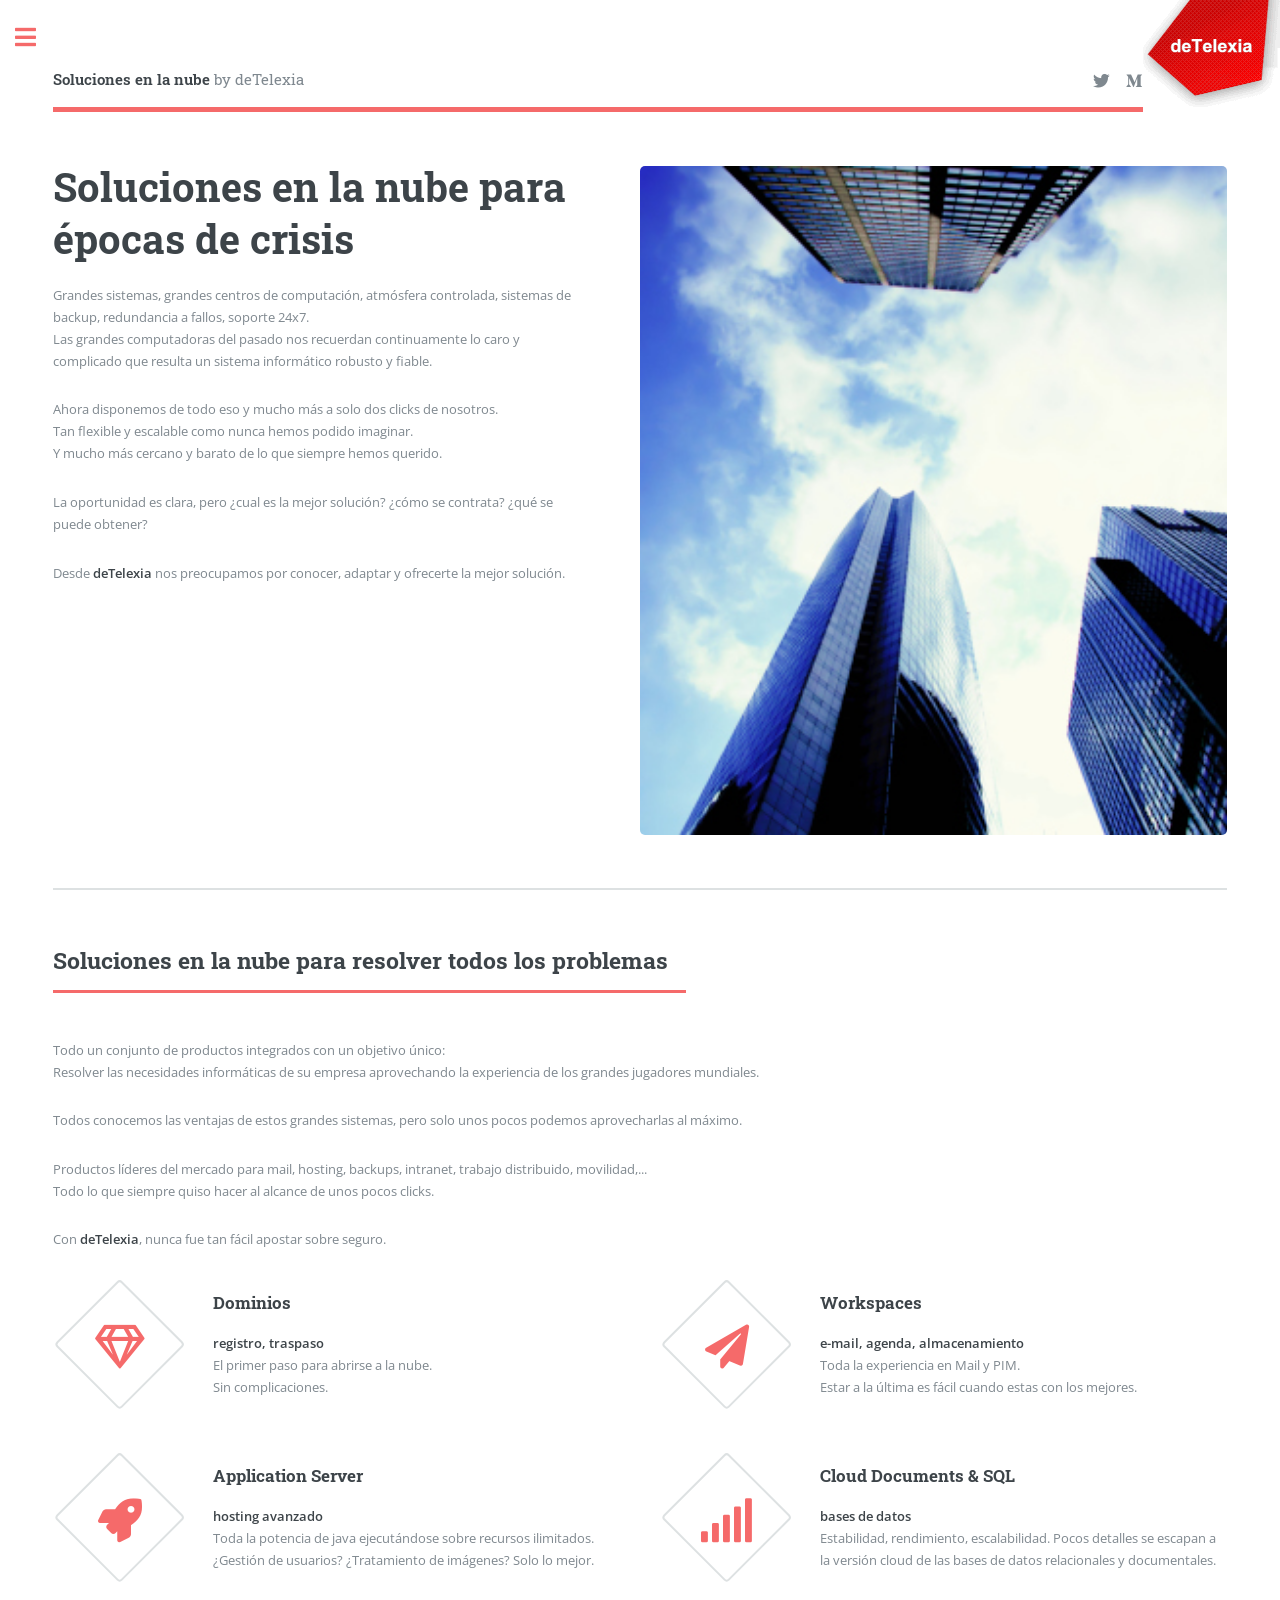
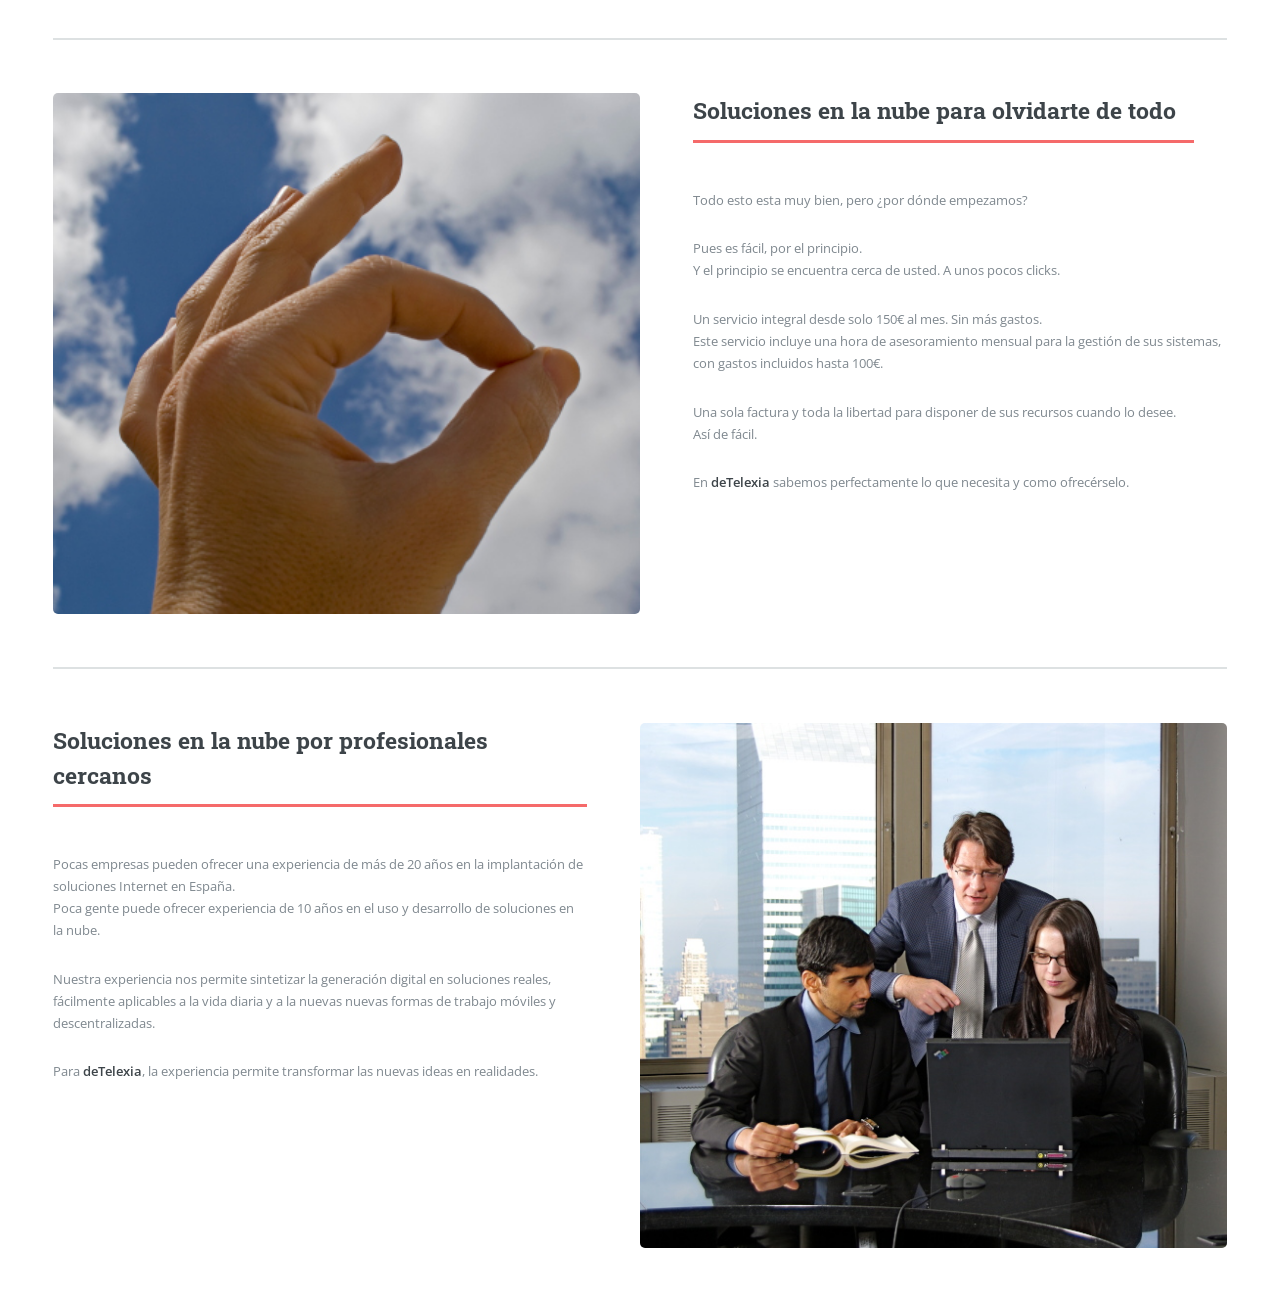
<file: index.html>
<!DOCTYPE HTML>
<!--
	Editorial by HTML5 UP
	html5up.net | @ajlkn
	Free for personal and commercial use under the CCA 3.0 license (html5up.net/license)
-->
<html>
<head>
<title>Soluciones en la nube by deTelexia</title>
<meta charset="utf-8" />
<meta name="viewport"
	content="width=device-width, initial-scale=1, user-scalable=no" />
<link rel="stylesheet" href="assets/css/main.css" />
</head>
<body class="is-preload">

	<!-- Wrapper -->
	<div id="wrapper">

		<!-- Main -->
		<div id="main">
			<img style="float: right" alt="deTelexia"
				src="images/logoT.png">
			<div class="inner">
				<!-- Header -->
				<header id="header">
					<a class="logo"><strong>Soluciones en la nube</strong> by
						deTelexia</a>
					<ul class="icons">
						<li><a href="http://twitter.com/detelexia" target="_blank"
							class="icon brands fa-twitter"><span class="label">Twitter</span></a></li>
						<li><a href="mailto:info@detelexia.com" target="_blank"
							class="icon brands fa-medium-m"><span class="label">Medium</span></a></li>
					</ul>
				</header>

				<!-- Banner -->
				<section class="banner">
					<div class="content">
						<header>
							<h1>
								<a name="index">Soluciones en la nube para épocas de crisis</a>
							</h1>
						</header>
						<p>
							Grandes sistemas, grandes centros de computación, atmósfera
							controlada, sistemas de backup, redundancia a fallos, soporte
							24x7. <br />Las grandes computadoras del pasado nos recuerdan
							continuamente lo caro y complicado que resulta un sistema
							informático robusto y fiable.
						</p>
						<p>
							Ahora disponemos de todo eso y mucho más a solo dos clicks de
							nosotros. <br />Tan flexible y escalable como nunca hemos podido
							imaginar. <br />Y mucho más cercano y barato de lo que siempre
							hemos querido.
						</p>
						<p>La oportunidad es clara, pero ¿cual es la mejor solución?
							¿cómo se contrata? ¿qué se puede obtener?</p>
						<p>
							Desde <b>deTelexia</b> nos preocupamos por conocer, adaptar y
							ofrecerte la mejor solución.
						</p>
					</div>
					<span class="image object imager"> <img
						src="images/cloud.jpg" alt="" />
					</span>
				</section>

				<!-- Section -->
				<section>
					<header class="major">
						<h2>
							<a name="products">Soluciones en la nube para resolver todos
								los problemas</a>
						</h2>
					</header>
					<p>
						Todo un conjunto de productos integrados con un objetivo único:<br />Resolver
						las necesidades informáticas de su empresa aprovechando la
						experiencia de los grandes jugadores mundiales.
					</p>
					<p>Todos conocemos las ventajas de estos grandes sistemas, pero
						solo unos pocos podemos aprovecharlas al máximo.</p>
					<p>
						Productos líderes del mercado para mail, hosting, backups,
						intranet, trabajo distribuido, movilidad,...<br />Todo lo que
						siempre quiso hacer al alcance de unos pocos clicks.
					</p>
					<p>
						Con <b>deTelexia</b>, nunca fue tan fácil apostar sobre seguro.
					</p>
					<div class="features">
						<article>
							<span class="icon fa-gem"></span>
							<div class="content">
								<h3>Dominios</h3>
								<strong>registro, traspaso</strong>
								<p>
									El primer paso para abrirse a la nube.<br />Sin complicaciones.
								</p>
							</div>
						</article>
						<article>
							<span class="icon solid fa-paper-plane"></span>
							<div class="content">
								<h3>Workspaces</h3>
								<strong>e-mail, agenda, almacenamiento</strong>
								<p>
									Toda la experiencia en Mail y PIM.<br />Estar a la
									última es fácil cuando estas con los mejores.
								</p>
							</div>
						</article>
						<article>
							<span class="icon solid fa-rocket"></span>
							<div class="content">
								<h3>Application Server</h3>
								<strong>hosting avanzado</strong>
								<p>
									Toda la potencia de java ejecutándose sobre recursos
									ilimitados.<br />¿Gestión de usuarios? ¿Tratamiento de
									imágenes? Solo lo mejor.
								</p>
							</div>
						</article>
						<article>
							<span class="icon solid fa-signal"></span>
							<div class="content">
								<h3>Cloud Documents & SQL</h3>
								<strong>bases de datos</strong>
								<p>Estabilidad, rendimiento, escalabilidad. Pocos
									detalles se escapan a la versión cloud de las bases de datos relacionales y documentales.</p>
							</div>
						</article>
					</div>
				</section>

				<!-- Section -->
				<section class="banner">
					<span class="image object imagel"> <img
						src="images/okay.jpg" alt="" />
					</span>
					<div class="content">
						<header class="major">
							<h2>
								<a name="services">Soluciones en la nube para olvidarte de
									todo</a>
							</h2>
						</header>
						<p>Todo esto esta muy bien, pero ¿por dónde empezamos?</p>
						<p>
							Pues es fácil, por el principio. <br />Y el principio se
							encuentra cerca de usted. A unos pocos clicks.
						</p>
						<p>
							Un servicio integral desde solo 150€ al mes. Sin más gastos. <br />Este
							servicio incluye una hora de asesoramiento mensual para la
							gestión de sus sistemas, con gastos incluidos hasta 100€.
						</p>
						<p>
							Una sola factura y toda la libertad para disponer de sus recursos
							cuando lo desee. <br>Así de fácil.
						</p>
						<p>
							En <b>deTelexia</b> sabemos perfectamente lo que necesita y como
							ofrecérselo.
						</p>
					</div>
				</section>

				<!-- Section -->
				<section class="banner">
					<div class="content">
						<header class="major">
							<h2>
								<a name="whoami">Soluciones en la nube por profesionales
									cercanos</a>
							</h2>
						</header>
						<p>
							Pocas empresas pueden ofrecer una experiencia de más de 20 años
							en la implantación de soluciones Internet en España. <br />Poca
							gente puede ofrecer experiencia de 10 años en el uso y desarrollo
							de soluciones en la nube.
						</p>
						<p>Nuestra experiencia nos permite sintetizar la generación
							digital en soluciones reales, fácilmente aplicables a la vida
							diaria y a la nuevas nuevas formas de trabajo móviles y
							descentralizadas.</p>
						<p>
							Para <b>deTelexia</b>, la experiencia permite transformar las
							nuevas ideas en realidades.
						</p>
					</div>
					<span class="image object imager"> <img
						src="images/team.jpg" alt="" />
					</span>
				</section>

			</div>
		</div>

		<!-- Sidebar -->
		<div id="sidebar">
			<div class="inner">
				<!-- Menu -->
				<nav id="menu">
					<header class="major">
						<h2>Menu</h2>
					</header>
					<ul>
						<li><a href="#index">Inicio</a></li>
						<li><a href="#products">Productos</a></li>
						<li><a href="#services">Servicios</a></li>
						<li><a href="#whoami">Quienes somos</a></li>
					</ul>
				</nav>

				<!-- Section -->
				<section>
					<header class="major">
						<h2>
							<a name="contact">Acércate a la nube</a>
						</h2>
					</header>
					<strong>Soluciones en la nube muy cerca de ti</strong>
					<p>Grandes sistemas de comunicación en la nube para ofrecer un
						servicio de primera.</p>
					<p>Para consultas generales contacte con nosotros mediante
						nuestra dirección de correo</p>
					<ul class="contact">
						<li class="icon solid fa-envelope"><a
							href="mailto:info@detelexia.com">info@deTelexia.com</a></li>
					</ul>
					<p>Y no olvide nuestra dirección de correo de soporte</p>
					<ul class="contact">
						<li class="icon solid fa-envelope"><a
							href="mailto:soporte@detelexia.com">soporte@deTelexia.com</a></li>
					</ul>
				</section>

				<!-- Footer -->
				<footer id="footer">
					<p class="copyright">deTelexia &copy; 2020 - All rights
						reserved.</p>
					<p>
						design: <a href="https://html5up.net">html5 up</a>.
					</p>
				</footer>

			</div>
		</div>

	</div>

	<!-- Scripts -->
	<script src="assets/js/jquery.min.js"></script>
	<script src="assets/js/browser.min.js"></script>
	<script src="assets/js/breakpoints.min.js"></script>
	<script src="assets/js/util.js"></script>
	<script src="assets/js/main.js"></script>

</body>
</html>
</file>
<file: assets/css/main.css>
@import url(fontawesome-all.min.css);
@import url("https://fonts.googleapis.com/css?family=Open+Sans:400,600,400italic,600italic|Roboto+Slab:400,700");
/*
	Editorial by HTML5 UP
	html5up.net | @ajlkn
	Free for personal and commercial use under the CCA 3.0 license (html5up.net/license)
*/
html, body, div, span, applet, object,
iframe, h1, h2, h3, h4, h5, h6, p, blockquote,
pre, a, abbr, acronym, address, big, cite,
code, del, dfn, em, img, ins, kbd, q, s, samp,
small, strike, strong, sub, sup, tt, var, b,
u, i, center, dl, dt, dd, ol, ul, li, fieldset,
form, label, legend, table, caption, tbody,
tfoot, thead, tr, th, td, article, aside,
canvas, details, embed, figure, figcaption,
footer, header, hgroup, menu, nav, output, ruby,
section, summary, time, mark, audio, video {
  margin: 0;
  padding: 0;
  border: 0;
  font-size: 100%;
  font: inherit;
  vertical-align: baseline; }

article, aside, details, figcaption, figure,
footer, header, hgroup, menu, nav, section {
  display: block; }

body {
  line-height: 1; }

ol, ul {
  list-style: none; }

blockquote, q {
  quotes: none; }
  blockquote:before, blockquote:after, q:before, q:after {
    content: '';
    content: none; }

table {
  border-collapse: collapse;
  border-spacing: 0; }

body {
  -webkit-text-size-adjust: none; }

mark {
  background-color: transparent;
  color: inherit; }

input::-moz-focus-inner {
  border: 0;
  padding: 0; }

input, select, textarea {
  -moz-appearance: none;
  -webkit-appearance: none;
  -ms-appearance: none;
  appearance: none; }

/* Basic */
@-ms-viewport {
  width: device-width; }

body {
  -ms-overflow-style: scrollbar; }

@media screen and (max-width: 480px) {
  html, body {
    min-width: 320px; } }

html {
  box-sizing: border-box; }

*, *:before, *:after {
  box-sizing: inherit; }

body {
  background: #ffffff; }
  body.is-preload *, body.is-preload *:before, body.is-preload *:after, body.is-resizing *, body.is-resizing *:before, body.is-resizing *:after {
    -moz-animation: none !important;
    -webkit-animation: none !important;
    -ms-animation: none !important;
    animation: none !important;
    -moz-transition: none !important;
    -webkit-transition: none !important;
    -ms-transition: none !important;
    transition: none !important; }

/* Type */
body, input, select, textarea {
  color: #7f888f;
  font-family: "Open Sans", sans-serif;
  font-size: 13pt;
  font-weight: 400;
  line-height: 1.65; }
  @media screen and (max-width: 1680px) {
    body, input, select, textarea {
      font-size: 11pt; } }
  @media screen and (max-width: 1280px) {
    body, input, select, textarea {
      font-size: 10pt; } }
  @media screen and (max-width: 360px) {
    body, input, select, textarea {
      font-size: 9pt; } }

a {
  -moz-transition: color 0.2s ease-in-out, border-bottom-color 0.2s ease-in-out;
  -webkit-transition: color 0.2s ease-in-out, border-bottom-color 0.2s ease-in-out;
  -ms-transition: color 0.2s ease-in-out, border-bottom-color 0.2s ease-in-out;
  transition: color 0.2s ease-in-out, border-bottom-color 0.2s ease-in-out;
  border-bottom: dotted 1px;
  color: #f56a6a;
  text-decoration: none; }
  a:hover {
    border-bottom-color: #f56a6a;
    color: #f56a6a !important; }
    a:hover strong {
      color: inherit; }

strong, b {
  color: #3d4449;
  font-weight: 600; }

em, i {
  font-style: italic; }

p {
  margin: 0 0 2em 0; }

h1, h2, h3, h4, h5, h6 {
  color: #3d4449;
  font-family: "Roboto Slab", serif;
  font-weight: 700;
  line-height: 1.5;
  margin: 0 0 1em 0; }
  h1 a, h2 a, h3 a, h4 a, h5 a, h6 a {
    color: inherit;
    text-decoration: none;
    border-bottom: 0; }

h1 {
  font-size: 3.3em;
  margin: 0 0 0.5em 0;
  line-height: 1.3; }

h2 {
  font-size: 1.75em; }

h3 {
  font-size: 1.25em; }

h4 {
  font-size: 1.1em; }

h5 {
  font-size: 0.9em; }

h6 {
  font-size: 0.7em; }

@media screen and (max-width: 1680px) {
  h1 {
    font-size: 3em; } }

@media screen and (max-width: 980px) {
  h1 {
    font-size: 2.75em; } }

@media screen and (max-width: 736px) {
  h1 {
    font-size: 1.75em;
    line-height: 1.4; }
  h2 {
    font-size: 1.5em; } }

sub {
  font-size: 0.8em;
  position: relative;
  top: 0.5em; }

sup {
  font-size: 0.8em;
  position: relative;
  top: -0.5em; }

blockquote {
  border-left: solid 3px rgba(210, 215, 217, 0.75);
  font-style: italic;
  margin: 0 0 2em 0;
  padding: 0.5em 0 0.5em 2em; }

code {
  background: rgba(230, 235, 237, 0.25);
  border-radius: 0.375em;
  border: solid 1px rgba(210, 215, 217, 0.75);
  font-family: "Courier New", monospace;
  font-size: 0.9em;
  margin: 0 0.25em;
  padding: 0.25em 0.65em; }

pre {
  -webkit-overflow-scrolling: touch;
  font-family: "Courier New", monospace;
  font-size: 0.9em;
  margin: 0 0 2em 0; }
  pre code {
    display: block;
    line-height: 1.75;
    padding: 1em 1.5em;
    overflow-x: auto; }

hr {
  border: 0;
  border-bottom: solid 1px rgba(210, 215, 217, 0.75);
  margin: 2em 0; }
  hr.major {
    margin: 3em 0; }

.align-left {
  text-align: left; }

.align-center {
  text-align: center; }

.align-right {
  text-align: right; }

/* Row */
.row {
  display: flex;
  flex-wrap: wrap;
  box-sizing: border-box;
  align-items: stretch; }
  .row > * {
    box-sizing: border-box; }
  .row.gtr-uniform > * > :last-child {
    margin-bottom: 0; }
  .row.aln-left {
    justify-content: flex-start; }
  .row.aln-center {
    justify-content: center; }
  .row.aln-right {
    justify-content: flex-end; }
  .row.aln-top {
    align-items: flex-start; }
  .row.aln-middle {
    align-items: center; }
  .row.aln-bottom {
    align-items: flex-end; }
  .row > .imp {
    order: -1; }
  .row > .col-1 {
    width: 8.33333%; }
  .row > .off-1 {
    margin-left: 8.33333%; }
  .row > .col-2 {
    width: 16.66667%; }
  .row > .off-2 {
    margin-left: 16.66667%; }
  .row > .col-3 {
    width: 25%; }
  .row > .off-3 {
    margin-left: 25%; }
  .row > .col-4 {
    width: 33.33333%; }
  .row > .off-4 {
    margin-left: 33.33333%; }
  .row > .col-5 {
    width: 41.66667%; }
  .row > .off-5 {
    margin-left: 41.66667%; }
  .row > .col-6 {
    width: 50%; }
  .row > .off-6 {
    margin-left: 50%; }
  .row > .col-7 {
    width: 58.33333%; }
  .row > .off-7 {
    margin-left: 58.33333%; }
  .row > .col-8 {
    width: 66.66667%; }
  .row > .off-8 {
    margin-left: 66.66667%; }
  .row > .col-9 {
    width: 75%; }
  .row > .off-9 {
    margin-left: 75%; }
  .row > .col-10 {
    width: 83.33333%; }
  .row > .off-10 {
    margin-left: 83.33333%; }
  .row > .col-11 {
    width: 91.66667%; }
  .row > .off-11 {
    margin-left: 91.66667%; }
  .row > .col-12 {
    width: 100%; }
  .row > .off-12 {
    margin-left: 100%; }
  .row.gtr-0 {
    margin-top: 0;
    margin-left: 0em; }
    .row.gtr-0 > * {
      padding: 0 0 0 0em; }
    .row.gtr-0.gtr-uniform {
      margin-top: 0em; }
      .row.gtr-0.gtr-uniform > * {
        padding-top: 0em; }
  .row.gtr-25 {
    margin-top: 0;
    margin-left: -0.375em; }
    .row.gtr-25 > * {
      padding: 0 0 0 0.375em; }
    .row.gtr-25.gtr-uniform {
      margin-top: -0.375em; }
      .row.gtr-25.gtr-uniform > * {
        padding-top: 0.375em; }
  .row.gtr-50 {
    margin-top: 0;
    margin-left: -0.75em; }
    .row.gtr-50 > * {
      padding: 0 0 0 0.75em; }
    .row.gtr-50.gtr-uniform {
      margin-top: -0.75em; }
      .row.gtr-50.gtr-uniform > * {
        padding-top: 0.75em; }
  .row {
    margin-top: 0;
    margin-left: -1.5em; }
    .row > * {
      padding: 0 0 0 1.5em; }
    .row.gtr-uniform {
      margin-top: -1.5em; }
      .row.gtr-uniform > * {
        padding-top: 1.5em; }
  .row.gtr-150 {
    margin-top: 0;
    margin-left: -2.25em; }
    .row.gtr-150 > * {
      padding: 0 0 0 2.25em; }
    .row.gtr-150.gtr-uniform {
      margin-top: -2.25em; }
      .row.gtr-150.gtr-uniform > * {
        padding-top: 2.25em; }
  .row.gtr-200 {
    margin-top: 0;
    margin-left: -3em; }
    .row.gtr-200 > * {
      padding: 0 0 0 3em; }
    .row.gtr-200.gtr-uniform {
      margin-top: -3em; }
      .row.gtr-200.gtr-uniform > * {
        padding-top: 3em; }
  @media screen and (max-width: 1680px) {
    .row {
      display: flex;
      flex-wrap: wrap;
      box-sizing: border-box;
      align-items: stretch; }
      .row > * {
        box-sizing: border-box; }
      .row.gtr-uniform > * > :last-child {
        margin-bottom: 0; }
      .row.aln-left {
        justify-content: flex-start; }
      .row.aln-center {
        justify-content: center; }
      .row.aln-right {
        justify-content: flex-end; }
      .row.aln-top {
        align-items: flex-start; }
      .row.aln-middle {
        align-items: center; }
      .row.aln-bottom {
        align-items: flex-end; }
      .row > .imp-xlarge {
        order: -1; }
      .row > .col-1-xlarge {
        width: 8.33333%; }
      .row > .off-1-xlarge {
        margin-left: 8.33333%; }
      .row > .col-2-xlarge {
        width: 16.66667%; }
      .row > .off-2-xlarge {
        margin-left: 16.66667%; }
      .row > .col-3-xlarge {
        width: 25%; }
      .row > .off-3-xlarge {
        margin-left: 25%; }
      .row > .col-4-xlarge {
        width: 33.33333%; }
      .row > .off-4-xlarge {
        margin-left: 33.33333%; }
      .row > .col-5-xlarge {
        width: 41.66667%; }
      .row > .off-5-xlarge {
        margin-left: 41.66667%; }
      .row > .col-6-xlarge {
        width: 50%; }
      .row > .off-6-xlarge {
        margin-left: 50%; }
      .row > .col-7-xlarge {
        width: 58.33333%; }
      .row > .off-7-xlarge {
        margin-left: 58.33333%; }
      .row > .col-8-xlarge {
        width: 66.66667%; }
      .row > .off-8-xlarge {
        margin-left: 66.66667%; }
      .row > .col-9-xlarge {
        width: 75%; }
      .row > .off-9-xlarge {
        margin-left: 75%; }
      .row > .col-10-xlarge {
        width: 83.33333%; }
      .row > .off-10-xlarge {
        margin-left: 83.33333%; }
      .row > .col-11-xlarge {
        width: 91.66667%; }
      .row > .off-11-xlarge {
        margin-left: 91.66667%; }
      .row > .col-12-xlarge {
        width: 100%; }
      .row > .off-12-xlarge {
        margin-left: 100%; }
      .row.gtr-0 {
        margin-top: 0;
        margin-left: 0em; }
        .row.gtr-0 > * {
          padding: 0 0 0 0em; }
        .row.gtr-0.gtr-uniform {
          margin-top: 0em; }
          .row.gtr-0.gtr-uniform > * {
            padding-top: 0em; }
      .row.gtr-25 {
        margin-top: 0;
        margin-left: -0.375em; }
        .row.gtr-25 > * {
          padding: 0 0 0 0.375em; }
        .row.gtr-25.gtr-uniform {
          margin-top: -0.375em; }
          .row.gtr-25.gtr-uniform > * {
            padding-top: 0.375em; }
      .row.gtr-50 {
        margin-top: 0;
        margin-left: -0.75em; }
        .row.gtr-50 > * {
          padding: 0 0 0 0.75em; }
        .row.gtr-50.gtr-uniform {
          margin-top: -0.75em; }
          .row.gtr-50.gtr-uniform > * {
            padding-top: 0.75em; }
      .row {
        margin-top: 0;
        margin-left: -1.5em; }
        .row > * {
          padding: 0 0 0 1.5em; }
        .row.gtr-uniform {
          margin-top: -1.5em; }
          .row.gtr-uniform > * {
            padding-top: 1.5em; }
      .row.gtr-150 {
        margin-top: 0;
        margin-left: -2.25em; }
        .row.gtr-150 > * {
          padding: 0 0 0 2.25em; }
        .row.gtr-150.gtr-uniform {
          margin-top: -2.25em; }
          .row.gtr-150.gtr-uniform > * {
            padding-top: 2.25em; }
      .row.gtr-200 {
        margin-top: 0;
        margin-left: -3em; }
        .row.gtr-200 > * {
          padding: 0 0 0 3em; }
        .row.gtr-200.gtr-uniform {
          margin-top: -3em; }
          .row.gtr-200.gtr-uniform > * {
            padding-top: 3em; } }
  @media screen and (max-width: 1280px) {
    .row {
      display: flex;
      flex-wrap: wrap;
      box-sizing: border-box;
      align-items: stretch; }
      .row > * {
        box-sizing: border-box; }
      .row.gtr-uniform > * > :last-child {
        margin-bottom: 0; }
      .row.aln-left {
        justify-content: flex-start; }
      .row.aln-center {
        justify-content: center; }
      .row.aln-right {
        justify-content: flex-end; }
      .row.aln-top {
        align-items: flex-start; }
      .row.aln-middle {
        align-items: center; }
      .row.aln-bottom {
        align-items: flex-end; }
      .row > .imp-large {
        order: -1; }
      .row > .col-1-large {
        width: 8.33333%; }
      .row > .off-1-large {
        margin-left: 8.33333%; }
      .row > .col-2-large {
        width: 16.66667%; }
      .row > .off-2-large {
        margin-left: 16.66667%; }
      .row > .col-3-large {
        width: 25%; }
      .row > .off-3-large {
        margin-left: 25%; }
      .row > .col-4-large {
        width: 33.33333%; }
      .row > .off-4-large {
        margin-left: 33.33333%; }
      .row > .col-5-large {
        width: 41.66667%; }
      .row > .off-5-large {
        margin-left: 41.66667%; }
      .row > .col-6-large {
        width: 50%; }
      .row > .off-6-large {
        margin-left: 50%; }
      .row > .col-7-large {
        width: 58.33333%; }
      .row > .off-7-large {
        margin-left: 58.33333%; }
      .row > .col-8-large {
        width: 66.66667%; }
      .row > .off-8-large {
        margin-left: 66.66667%; }
      .row > .col-9-large {
        width: 75%; }
      .row > .off-9-large {
        margin-left: 75%; }
      .row > .col-10-large {
        width: 83.33333%; }
      .row > .off-10-large {
        margin-left: 83.33333%; }
      .row > .col-11-large {
        width: 91.66667%; }
      .row > .off-11-large {
        margin-left: 91.66667%; }
      .row > .col-12-large {
        width: 100%; }
      .row > .off-12-large {
        margin-left: 100%; }
      .row.gtr-0 {
        margin-top: 0;
        margin-left: 0em; }
        .row.gtr-0 > * {
          padding: 0 0 0 0em; }
        .row.gtr-0.gtr-uniform {
          margin-top: 0em; }
          .row.gtr-0.gtr-uniform > * {
            padding-top: 0em; }
      .row.gtr-25 {
        margin-top: 0;
        margin-left: -0.375em; }
        .row.gtr-25 > * {
          padding: 0 0 0 0.375em; }
        .row.gtr-25.gtr-uniform {
          margin-top: -0.375em; }
          .row.gtr-25.gtr-uniform > * {
            padding-top: 0.375em; }
      .row.gtr-50 {
        margin-top: 0;
        margin-left: -0.75em; }
        .row.gtr-50 > * {
          padding: 0 0 0 0.75em; }
        .row.gtr-50.gtr-uniform {
          margin-top: -0.75em; }
          .row.gtr-50.gtr-uniform > * {
            padding-top: 0.75em; }
      .row {
        margin-top: 0;
        margin-left: -1.5em; }
        .row > * {
          padding: 0 0 0 1.5em; }
        .row.gtr-uniform {
          margin-top: -1.5em; }
          .row.gtr-uniform > * {
            padding-top: 1.5em; }
      .row.gtr-150 {
        margin-top: 0;
        margin-left: -2.25em; }
        .row.gtr-150 > * {
          padding: 0 0 0 2.25em; }
        .row.gtr-150.gtr-uniform {
          margin-top: -2.25em; }
          .row.gtr-150.gtr-uniform > * {
            padding-top: 2.25em; }
      .row.gtr-200 {
        margin-top: 0;
        margin-left: -3em; }
        .row.gtr-200 > * {
          padding: 0 0 0 3em; }
        .row.gtr-200.gtr-uniform {
          margin-top: -3em; }
          .row.gtr-200.gtr-uniform > * {
            padding-top: 3em; } }
  @media screen and (max-width: 980px) {
    .row {
      display: flex;
      flex-wrap: wrap;
      box-sizing: border-box;
      align-items: stretch; }
      .row > * {
        box-sizing: border-box; }
      .row.gtr-uniform > * > :last-child {
        margin-bottom: 0; }
      .row.aln-left {
        justify-content: flex-start; }
      .row.aln-center {
        justify-content: center; }
      .row.aln-right {
        justify-content: flex-end; }
      .row.aln-top {
        align-items: flex-start; }
      .row.aln-middle {
        align-items: center; }
      .row.aln-bottom {
        align-items: flex-end; }
      .row > .imp-medium {
        order: -1; }
      .row > .col-1-medium {
        width: 8.33333%; }
      .row > .off-1-medium {
        margin-left: 8.33333%; }
      .row > .col-2-medium {
        width: 16.66667%; }
      .row > .off-2-medium {
        margin-left: 16.66667%; }
      .row > .col-3-medium {
        width: 25%; }
      .row > .off-3-medium {
        margin-left: 25%; }
      .row > .col-4-medium {
        width: 33.33333%; }
      .row > .off-4-medium {
        margin-left: 33.33333%; }
      .row > .col-5-medium {
        width: 41.66667%; }
      .row > .off-5-medium {
        margin-left: 41.66667%; }
      .row > .col-6-medium {
        width: 50%; }
      .row > .off-6-medium {
        margin-left: 50%; }
      .row > .col-7-medium {
        width: 58.33333%; }
      .row > .off-7-medium {
        margin-left: 58.33333%; }
      .row > .col-8-medium {
        width: 66.66667%; }
      .row > .off-8-medium {
        margin-left: 66.66667%; }
      .row > .col-9-medium {
        width: 75%; }
      .row > .off-9-medium {
        margin-left: 75%; }
      .row > .col-10-medium {
        width: 83.33333%; }
      .row > .off-10-medium {
        margin-left: 83.33333%; }
      .row > .col-11-medium {
        width: 91.66667%; }
      .row > .off-11-medium {
        margin-left: 91.66667%; }
      .row > .col-12-medium {
        width: 100%; }
      .row > .off-12-medium {
        margin-left: 100%; }
      .row.gtr-0 {
        margin-top: 0;
        margin-left: 0em; }
        .row.gtr-0 > * {
          padding: 0 0 0 0em; }
        .row.gtr-0.gtr-uniform {
          margin-top: 0em; }
          .row.gtr-0.gtr-uniform > * {
            padding-top: 0em; }
      .row.gtr-25 {
        margin-top: 0;
        margin-left: -0.375em; }
        .row.gtr-25 > * {
          padding: 0 0 0 0.375em; }
        .row.gtr-25.gtr-uniform {
          margin-top: -0.375em; }
          .row.gtr-25.gtr-uniform > * {
            padding-top: 0.375em; }
      .row.gtr-50 {
        margin-top: 0;
        margin-left: -0.75em; }
        .row.gtr-50 > * {
          padding: 0 0 0 0.75em; }
        .row.gtr-50.gtr-uniform {
          margin-top: -0.75em; }
          .row.gtr-50.gtr-uniform > * {
            padding-top: 0.75em; }
      .row {
        margin-top: 0;
        margin-left: -1.5em; }
        .row > * {
          padding: 0 0 0 1.5em; }
        .row.gtr-uniform {
          margin-top: -1.5em; }
          .row.gtr-uniform > * {
            padding-top: 1.5em; }
      .row.gtr-150 {
        margin-top: 0;
        margin-left: -2.25em; }
        .row.gtr-150 > * {
          padding: 0 0 0 2.25em; }
        .row.gtr-150.gtr-uniform {
          margin-top: -2.25em; }
          .row.gtr-150.gtr-uniform > * {
            padding-top: 2.25em; }
      .row.gtr-200 {
        margin-top: 0;
        margin-left: -3em; }
        .row.gtr-200 > * {
          padding: 0 0 0 3em; }
        .row.gtr-200.gtr-uniform {
          margin-top: -3em; }
          .row.gtr-200.gtr-uniform > * {
            padding-top: 3em; } }
  @media screen and (max-width: 736px) {
    .row {
      display: flex;
      flex-wrap: wrap;
      box-sizing: border-box;
      align-items: stretch; }
      .row > * {
        box-sizing: border-box; }
      .row.gtr-uniform > * > :last-child {
        margin-bottom: 0; }
      .row.aln-left {
        justify-content: flex-start; }
      .row.aln-center {
        justify-content: center; }
      .row.aln-right {
        justify-content: flex-end; }
      .row.aln-top {
        align-items: flex-start; }
      .row.aln-middle {
        align-items: center; }
      .row.aln-bottom {
        align-items: flex-end; }
      .row > .imp-small {
        order: -1; }
      .row > .col-1-small {
        width: 8.33333%; }
      .row > .off-1-small {
        margin-left: 8.33333%; }
      .row > .col-2-small {
        width: 16.66667%; }
      .row > .off-2-small {
        margin-left: 16.66667%; }
      .row > .col-3-small {
        width: 25%; }
      .row > .off-3-small {
        margin-left: 25%; }
      .row > .col-4-small {
        width: 33.33333%; }
      .row > .off-4-small {
        margin-left: 33.33333%; }
      .row > .col-5-small {
        width: 41.66667%; }
      .row > .off-5-small {
        margin-left: 41.66667%; }
      .row > .col-6-small {
        width: 50%; }
      .row > .off-6-small {
        margin-left: 50%; }
      .row > .col-7-small {
        width: 58.33333%; }
      .row > .off-7-small {
        margin-left: 58.33333%; }
      .row > .col-8-small {
        width: 66.66667%; }
      .row > .off-8-small {
        margin-left: 66.66667%; }
      .row > .col-9-small {
        width: 75%; }
      .row > .off-9-small {
        margin-left: 75%; }
      .row > .col-10-small {
        width: 83.33333%; }
      .row > .off-10-small {
        margin-left: 83.33333%; }
      .row > .col-11-small {
        width: 91.66667%; }
      .row > .off-11-small {
        margin-left: 91.66667%; }
      .row > .col-12-small {
        width: 100%; }
      .row > .off-12-small {
        margin-left: 100%; }
      .row.gtr-0 {
        margin-top: 0;
        margin-left: 0em; }
        .row.gtr-0 > * {
          padding: 0 0 0 0em; }
        .row.gtr-0.gtr-uniform {
          margin-top: 0em; }
          .row.gtr-0.gtr-uniform > * {
            padding-top: 0em; }
      .row.gtr-25 {
        margin-top: 0;
        margin-left: -0.375em; }
        .row.gtr-25 > * {
          padding: 0 0 0 0.375em; }
        .row.gtr-25.gtr-uniform {
          margin-top: -0.375em; }
          .row.gtr-25.gtr-uniform > * {
            padding-top: 0.375em; }
      .row.gtr-50 {
        margin-top: 0;
        margin-left: -0.75em; }
        .row.gtr-50 > * {
          padding: 0 0 0 0.75em; }
        .row.gtr-50.gtr-uniform {
          margin-top: -0.75em; }
          .row.gtr-50.gtr-uniform > * {
            padding-top: 0.75em; }
      .row {
        margin-top: 0;
        margin-left: -1.5em; }
        .row > * {
          padding: 0 0 0 1.5em; }
        .row.gtr-uniform {
          margin-top: -1.5em; }
          .row.gtr-uniform > * {
            padding-top: 1.5em; }
      .row.gtr-150 {
        margin-top: 0;
        margin-left: -2.25em; }
        .row.gtr-150 > * {
          padding: 0 0 0 2.25em; }
        .row.gtr-150.gtr-uniform {
          margin-top: -2.25em; }
          .row.gtr-150.gtr-uniform > * {
            padding-top: 2.25em; }
      .row.gtr-200 {
        margin-top: 0;
        margin-left: -3em; }
        .row.gtr-200 > * {
          padding: 0 0 0 3em; }
        .row.gtr-200.gtr-uniform {
          margin-top: -3em; }
          .row.gtr-200.gtr-uniform > * {
            padding-top: 3em; } }
  @media screen and (max-width: 480px) {
    .row {
      display: flex;
      flex-wrap: wrap;
      box-sizing: border-box;
      align-items: stretch; }
      .row > * {
        box-sizing: border-box; }
      .row.gtr-uniform > * > :last-child {
        margin-bottom: 0; }
      .row.aln-left {
        justify-content: flex-start; }
      .row.aln-center {
        justify-content: center; }
      .row.aln-right {
        justify-content: flex-end; }
      .row.aln-top {
        align-items: flex-start; }
      .row.aln-middle {
        align-items: center; }
      .row.aln-bottom {
        align-items: flex-end; }
      .row > .imp-xsmall {
        order: -1; }
      .row > .col-1-xsmall {
        width: 8.33333%; }
      .row > .off-1-xsmall {
        margin-left: 8.33333%; }
      .row > .col-2-xsmall {
        width: 16.66667%; }
      .row > .off-2-xsmall {
        margin-left: 16.66667%; }
      .row > .col-3-xsmall {
        width: 25%; }
      .row > .off-3-xsmall {
        margin-left: 25%; }
      .row > .col-4-xsmall {
        width: 33.33333%; }
      .row > .off-4-xsmall {
        margin-left: 33.33333%; }
      .row > .col-5-xsmall {
        width: 41.66667%; }
      .row > .off-5-xsmall {
        margin-left: 41.66667%; }
      .row > .col-6-xsmall {
        width: 50%; }
      .row > .off-6-xsmall {
        margin-left: 50%; }
      .row > .col-7-xsmall {
        width: 58.33333%; }
      .row > .off-7-xsmall {
        margin-left: 58.33333%; }
      .row > .col-8-xsmall {
        width: 66.66667%; }
      .row > .off-8-xsmall {
        margin-left: 66.66667%; }
      .row > .col-9-xsmall {
        width: 75%; }
      .row > .off-9-xsmall {
        margin-left: 75%; }
      .row > .col-10-xsmall {
        width: 83.33333%; }
      .row > .off-10-xsmall {
        margin-left: 83.33333%; }
      .row > .col-11-xsmall {
        width: 91.66667%; }
      .row > .off-11-xsmall {
        margin-left: 91.66667%; }
      .row > .col-12-xsmall {
        width: 100%; }
      .row > .off-12-xsmall {
        margin-left: 100%; }
      .row.gtr-0 {
        margin-top: 0;
        margin-left: 0em; }
        .row.gtr-0 > * {
          padding: 0 0 0 0em; }
        .row.gtr-0.gtr-uniform {
          margin-top: 0em; }
          .row.gtr-0.gtr-uniform > * {
            padding-top: 0em; }
      .row.gtr-25 {
        margin-top: 0;
        margin-left: -0.375em; }
        .row.gtr-25 > * {
          padding: 0 0 0 0.375em; }
        .row.gtr-25.gtr-uniform {
          margin-top: -0.375em; }
          .row.gtr-25.gtr-uniform > * {
            padding-top: 0.375em; }
      .row.gtr-50 {
        margin-top: 0;
        margin-left: -0.75em; }
        .row.gtr-50 > * {
          padding: 0 0 0 0.75em; }
        .row.gtr-50.gtr-uniform {
          margin-top: -0.75em; }
          .row.gtr-50.gtr-uniform > * {
            padding-top: 0.75em; }
      .row {
        margin-top: 0;
        margin-left: -1.5em; }
        .row > * {
          padding: 0 0 0 1.5em; }
        .row.gtr-uniform {
          margin-top: -1.5em; }
          .row.gtr-uniform > * {
            padding-top: 1.5em; }
      .row.gtr-150 {
        margin-top: 0;
        margin-left: -2.25em; }
        .row.gtr-150 > * {
          padding: 0 0 0 2.25em; }
        .row.gtr-150.gtr-uniform {
          margin-top: -2.25em; }
          .row.gtr-150.gtr-uniform > * {
            padding-top: 2.25em; }
      .row.gtr-200 {
        margin-top: 0;
        margin-left: -3em; }
        .row.gtr-200 > * {
          padding: 0 0 0 3em; }
        .row.gtr-200.gtr-uniform {
          margin-top: -3em; }
          .row.gtr-200.gtr-uniform > * {
            padding-top: 3em; } }

/* Section/Article */
section.special, article.special {
  text-align: center; }

header p {
  font-family: "Roboto Slab", serif;
  font-size: 1em;
  font-weight: 400;
  letter-spacing: 0.075em;
  margin-top: -0.5em;
  text-transform: uppercase; }

header.major > :last-child {
  border-bottom: solid 3px #f56a6a;
  display: inline-block;
  margin: 0 0 2em 0;
  padding: 0 0.75em 0.5em 0; }

header.main > :last-child {
  margin: 0 0 1em 0; }

/* Form */
form {
  margin: 0 0 2em 0; }

label {
  color: #3d4449;
  display: block;
  font-size: 0.9em;
  font-weight: 600;
  margin: 0 0 1em 0; }

input[type="text"],
input[type="password"],
input[type="email"],
input[type="tel"],
input[type="search"],
input[type="url"],
select,
textarea {
  -moz-appearance: none;
  -webkit-appearance: none;
  -ms-appearance: none;
  appearance: none;
  background: #ffffff;
  border-radius: 0.375em;
  border: none;
  border: solid 1px rgba(210, 215, 217, 0.75);
  color: inherit;
  display: block;
  outline: 0;
  padding: 0 1em;
  text-decoration: none;
  width: 100%; }
  input[type="text"]:invalid,
  input[type="password"]:invalid,
  input[type="email"]:invalid,
  input[type="tel"]:invalid,
  input[type="search"]:invalid,
  input[type="url"]:invalid,
  select:invalid,
  textarea:invalid {
    box-shadow: none; }
  input[type="text"]:focus,
  input[type="password"]:focus,
  input[type="email"]:focus,
  input[type="tel"]:focus,
  input[type="search"]:focus,
  input[type="url"]:focus,
  select:focus,
  textarea:focus {
    border-color: #f56a6a;
    box-shadow: 0 0 0 1px #f56a6a; }

select {
  background-image: url("data:image/svg+xml;charset=utf8,%3Csvg xmlns='http://www.w3.org/2000/svg' width='40' height='40' preserveAspectRatio='none' viewBox='0 0 40 40'%3E%3Cpath d='M9.4,12.3l10.4,10.4l10.4-10.4c0.2-0.2,0.5-0.4,0.9-0.4c0.3,0,0.6,0.1,0.9,0.4l3.3,3.3c0.2,0.2,0.4,0.5,0.4,0.9 c0,0.4-0.1,0.6-0.4,0.9L20.7,31.9c-0.2,0.2-0.5,0.4-0.9,0.4c-0.3,0-0.6-0.1-0.9-0.4L4.3,17.3c-0.2-0.2-0.4-0.5-0.4-0.9 c0-0.4,0.1-0.6,0.4-0.9l3.3-3.3c0.2-0.2,0.5-0.4,0.9-0.4S9.1,12.1,9.4,12.3z' fill='rgba(210, 215, 217, 0.75)' /%3E%3C/svg%3E");
  background-size: 1.25em;
  background-repeat: no-repeat;
  background-position: calc(100% - 1em) center;
  height: 2.75em;
  padding-right: 2.75em;
  text-overflow: ellipsis; }
  select option {
    color: #3d4449;
    background: #ffffff; }
  select:focus::-ms-value {
    background-color: transparent; }
  select::-ms-expand {
    display: none; }

input[type="text"],
input[type="password"],
input[type="email"],
input[type="tel"],
input[type="search"],
input[type="url"],
select {
  height: 2.75em; }

textarea {
  padding: 0.75em 1em; }

input[type="checkbox"],
input[type="radio"] {
  -moz-appearance: none;
  -webkit-appearance: none;
  -ms-appearance: none;
  appearance: none;
  display: block;
  float: left;
  margin-right: -2em;
  opacity: 0;
  width: 1em;
  z-index: -1; }
  input[type="checkbox"] + label,
  input[type="radio"] + label {
    text-decoration: none;
    color: #7f888f;
    cursor: pointer;
    display: inline-block;
    font-size: 1em;
    font-weight: 400;
    padding-left: 2.4em;
    padding-right: 0.75em;
    position: relative; }
    input[type="checkbox"] + label:before,
    input[type="radio"] + label:before {
      -moz-osx-font-smoothing: grayscale;
      -webkit-font-smoothing: antialiased;
      display: inline-block;
      font-style: normal;
      font-variant: normal;
      text-rendering: auto;
      line-height: 1;
      text-transform: none !important;
      font-family: 'Font Awesome 5 Free';
      font-weight: 900; }
    input[type="checkbox"] + label:before,
    input[type="radio"] + label:before {
      background: #ffffff;
      border-radius: 0.375em;
      border: solid 1px rgba(210, 215, 217, 0.75);
      content: '';
      display: inline-block;
      font-size: 0.8em;
      height: 2.0625em;
      left: 0;
      line-height: 2.0625em;
      position: absolute;
      text-align: center;
      top: 0;
      width: 2.0625em; }
  input[type="checkbox"]:checked + label:before,
  input[type="radio"]:checked + label:before {
    background: #3d4449;
    border-color: #3d4449;
    color: #ffffff;
    content: '\f00c'; }
  input[type="checkbox"]:focus + label:before,
  input[type="radio"]:focus + label:before {
    border-color: #f56a6a;
    box-shadow: 0 0 0 1px #f56a6a; }

input[type="checkbox"] + label:before {
  border-radius: 0.375em; }

input[type="radio"] + label:before {
  border-radius: 100%; }

::-webkit-input-placeholder {
  color: #9fa3a6 !important;
  opacity: 1.0; }

:-moz-placeholder {
  color: #9fa3a6 !important;
  opacity: 1.0; }

::-moz-placeholder {
  color: #9fa3a6 !important;
  opacity: 1.0; }

:-ms-input-placeholder {
  color: #9fa3a6 !important;
  opacity: 1.0; }

/* Box */
.box {
  border-radius: 0.375em;
  border: solid 1px rgba(210, 215, 217, 0.75);
  margin-bottom: 2em;
  padding: 1.5em; }
  .box > :last-child,
  .box > :last-child > :last-child,
  .box > :last-child > :last-child > :last-child {
    margin-bottom: 0; }
  .box.alt {
    border: 0;
    border-radius: 0;
    padding: 0; }

/* Icon */
.icon {
  text-decoration: none;
  border-bottom: none;
  position: relative; }
  .icon:before {
    -moz-osx-font-smoothing: grayscale;
    -webkit-font-smoothing: antialiased;
    display: inline-block;
    font-style: normal;
    font-variant: normal;
    text-rendering: auto;
    line-height: 1;
    text-transform: none !important;
    font-family: 'Font Awesome 5 Free';
    font-weight: 400; }
  .icon > .label {
    display: none; }
  .icon:before {
    line-height: inherit; }
  .icon.solid:before {
    font-weight: 900; }
  .icon.brands:before {
    font-family: 'Font Awesome 5 Brands'; }

/* Image */
.image {
  border-radius: 0.375em;
  border: 0;
  display: inline-block;
  position: relative; }
  .image img {
    border-radius: 0.375em;
    display: block; }
  .image.left, .image.right {
    max-width: 40%; }
    .image.left img, .image.right img {
      width: 100%; }
  .image.left {
    float: left;
    padding: 0 1.5em 1em 0;
    top: 0.25em; }
  .image.right {
    float: right;
    padding: 0 0 1em 1.5em;
    top: 0.25em; }
  .image.fit {
    display: block;
    margin: 0 0 2em 0;
    width: 100%; }
    .image.fit img {
      width: 100%; }
  .image.main {
    display: block;
    margin: 0 0 3em 0;
    width: 100%; }
    .image.main img {
      width: 100%; }

a.image {
  overflow: hidden; }
  a.image img {
    -moz-transition: -moz-transform 0.2s ease;
    -webkit-transition: -webkit-transform 0.2s ease;
    -ms-transition: -ms-transform 0.2s ease;
    transition: transform 0.2s ease; }
  a.image:hover img {
    -moz-transform: scale(1.075);
    -webkit-transform: scale(1.075);
    -ms-transform: scale(1.075);
    transform: scale(1.075); }

/* List */
ol {
  list-style: decimal;
  margin: 0 0 2em 0;
  padding-left: 1.25em; }
  ol li {
    padding-left: 0.25em; }

ul {
  list-style: disc;
  margin: 0 0 2em 0;
  padding-left: 1em; }
  ul li {
    padding-left: 0.5em; }
  ul.alt {
    list-style: none;
    padding-left: 0; }
    ul.alt li {
      border-top: solid 1px rgba(210, 215, 217, 0.75);
      padding: 0.5em 0; }
      ul.alt li:first-child {
        border-top: 0;
        padding-top: 0; }

dl {
  margin: 0 0 2em 0; }
  dl dt {
    display: block;
    font-weight: 600;
    margin: 0 0 1em 0; }
  dl dd {
    margin-left: 2em; }

/* Actions */
ul.actions {
  display: -moz-flex;
  display: -webkit-flex;
  display: -ms-flex;
  display: flex;
  cursor: default;
  list-style: none;
  margin-left: -1em;
  padding-left: 0; }
  ul.actions li {
    padding: 0 0 0 1em;
    vertical-align: middle; }
  ul.actions.special {
    -moz-justify-content: center;
    -webkit-justify-content: center;
    -ms-justify-content: center;
    justify-content: center;
    width: 100%;
    margin-left: 0; }
    ul.actions.special li:first-child {
      padding-left: 0; }
  ul.actions.stacked {
    -moz-flex-direction: column;
    -webkit-flex-direction: column;
    -ms-flex-direction: column;
    flex-direction: column;
    margin-left: 0; }
    ul.actions.stacked li {
      padding: 1.3em 0 0 0; }
      ul.actions.stacked li:first-child {
        padding-top: 0; }
  ul.actions.fit {
    width: calc(100% + 1em); }
    ul.actions.fit li {
      -moz-flex-grow: 1;
      -webkit-flex-grow: 1;
      -ms-flex-grow: 1;
      flex-grow: 1;
      -moz-flex-shrink: 1;
      -webkit-flex-shrink: 1;
      -ms-flex-shrink: 1;
      flex-shrink: 1;
      width: 100%; }
      ul.actions.fit li > * {
        width: 100%; }
    ul.actions.fit.stacked {
      width: 100%; }

/* Icons */
ul.icons {
  cursor: default;
  list-style: none;
  padding-left: 0; }
  ul.icons li {
    display: inline-block;
    padding: 0 1em 0 0; }
    ul.icons li:last-child {
      padding-right: 0; }
    ul.icons li .icon {
      color: inherit; }
      ul.icons li .icon:before {
        font-size: 1.25em; }

/* Contact */
ul.contact {
  list-style: none;
  padding: 0; }
  ul.contact li {
    text-decoration: none;
    border-top: solid 1px rgba(210, 215, 217, 0.75);
    margin: 1.5em 0 0 0;
    padding: 1.5em 0 0 3em;
    position: relative; }
    ul.contact li:before {
      -moz-osx-font-smoothing: grayscale;
      -webkit-font-smoothing: antialiased;
      display: inline-block;
      font-style: normal;
      font-variant: normal;
      text-rendering: auto;
      line-height: 1;
      text-transform: none !important;
      font-family: 'Font Awesome 5 Free';
      font-weight: 400; }
    ul.contact li:before {
      color: #f56a6a;
      display: inline-block;
      font-size: 1.5em;
      height: 1.125em;
      left: 0;
      line-height: 1.125em;
      position: absolute;
      text-align: center;
      top: 1em;
      width: 1.5em; }
    ul.contact li:first-child {
      border-top: 0;
      margin-top: 0;
      padding-top: 0; }
      ul.contact li:first-child:before {
        top: 0; }
    ul.contact li a {
      color: inherit; }

/* Pagination */
ul.pagination {
  cursor: default;
  list-style: none;
  padding-left: 0; }
  ul.pagination li {
    display: inline-block;
    padding-left: 0;
    vertical-align: middle; }
    ul.pagination li > .page {
      -moz-transition: background-color 0.2s ease-in-out, color 0.2s ease-in-out;
      -webkit-transition: background-color 0.2s ease-in-out, color 0.2s ease-in-out;
      -ms-transition: background-color 0.2s ease-in-out, color 0.2s ease-in-out;
      transition: background-color 0.2s ease-in-out, color 0.2s ease-in-out;
      border-bottom: 0;
      border-radius: 0.375em;
      display: inline-block;
      font-size: 0.8em;
      font-weight: 600;
      height: 2em;
      line-height: 2em;
      margin: 0 0.125em;
      min-width: 2em;
      padding: 0 0.5em;
      text-align: center; }
      ul.pagination li > .page.active {
        background-color: #f56a6a;
        color: #ffffff !important; }
        ul.pagination li > .page.active:hover {
          background-color: #f67878; }
        ul.pagination li > .page.active:active {
          background-color: #f45c5c; }
    ul.pagination li:first-child {
      padding-right: 0.75em; }
    ul.pagination li:last-child {
      padding-left: 0.75em; }
  @media screen and (max-width: 480px) {
    ul.pagination li:nth-child(n+2):nth-last-child(n+2) {
      display: none; }
    ul.pagination li:first-child {
      padding-right: 0; } }

/* Table */
.table-wrapper {
  -webkit-overflow-scrolling: touch;
  overflow-x: auto; }

table {
  margin: 0 0 2em 0;
  width: 100%; }
  table tbody tr {
    border: solid 1px rgba(210, 215, 217, 0.75);
    border-left: 0;
    border-right: 0; }
    table tbody tr:nth-child(2n + 1) {
      background-color: rgba(230, 235, 237, 0.25); }
  table td {
    padding: 0.75em 0.75em; }
  table th {
    color: #3d4449;
    font-size: 0.9em;
    font-weight: 600;
    padding: 0 0.75em 0.75em 0.75em;
    text-align: left; }
  table thead {
    border-bottom: solid 2px rgba(210, 215, 217, 0.75); }
  table tfoot {
    border-top: solid 2px rgba(210, 215, 217, 0.75); }
  table.alt {
    border-collapse: separate; }
    table.alt tbody tr td {
      border: solid 1px rgba(210, 215, 217, 0.75);
      border-left-width: 0;
      border-top-width: 0; }
      table.alt tbody tr td:first-child {
        border-left-width: 1px; }
    table.alt tbody tr:first-child td {
      border-top-width: 1px; }
    table.alt thead {
      border-bottom: 0; }
    table.alt tfoot {
      border-top: 0; }

/* Button */
input[type="submit"],
input[type="reset"],
input[type="button"],
button,
.button {
  -moz-appearance: none;
  -webkit-appearance: none;
  -ms-appearance: none;
  appearance: none;
  -moz-transition: background-color 0.2s ease-in-out, color 0.2s ease-in-out;
  -webkit-transition: background-color 0.2s ease-in-out, color 0.2s ease-in-out;
  -ms-transition: background-color 0.2s ease-in-out, color 0.2s ease-in-out;
  transition: background-color 0.2s ease-in-out, color 0.2s ease-in-out;
  background-color: transparent;
  border-radius: 0.375em;
  border: 0;
  box-shadow: inset 0 0 0 2px #f56a6a;
  color: #f56a6a !important;
  cursor: pointer;
  display: inline-block;
  font-family: "Roboto Slab", serif;
  font-size: 0.8em;
  font-weight: 700;
  height: 3.5em;
  letter-spacing: 0.075em;
  line-height: 3.5em;
  padding: 0 2.25em;
  text-align: center;
  text-decoration: none;
  text-transform: uppercase;
  white-space: nowrap; }
  input[type="submit"]:hover,
  input[type="reset"]:hover,
  input[type="button"]:hover,
  button:hover,
  .button:hover {
    background-color: rgba(245, 106, 106, 0.05); }
  input[type="submit"]:active,
  input[type="reset"]:active,
  input[type="button"]:active,
  button:active,
  .button:active {
    background-color: rgba(245, 106, 106, 0.15); }
  input[type="submit"].icon:before,
  input[type="reset"].icon:before,
  input[type="button"].icon:before,
  button.icon:before,
  .button.icon:before {
    margin-right: 0.5em; }
  input[type="submit"].fit,
  input[type="reset"].fit,
  input[type="button"].fit,
  button.fit,
  .button.fit {
    width: 100%; }
  input[type="submit"].small,
  input[type="reset"].small,
  input[type="button"].small,
  button.small,
  .button.small {
    font-size: 0.6em; }
  input[type="submit"].large,
  input[type="reset"].large,
  input[type="button"].large,
  button.large,
  .button.large {
    font-size: 1em;
    height: 3.65em;
    line-height: 3.65em; }
  input[type="submit"].primary,
  input[type="reset"].primary,
  input[type="button"].primary,
  button.primary,
  .button.primary {
    background-color: #f56a6a;
    box-shadow: none;
    color: #ffffff !important; }
    input[type="submit"].primary:hover,
    input[type="reset"].primary:hover,
    input[type="button"].primary:hover,
    button.primary:hover,
    .button.primary:hover {
      background-color: #f67878; }
    input[type="submit"].primary:active,
    input[type="reset"].primary:active,
    input[type="button"].primary:active,
    button.primary:active,
    .button.primary:active {
      background-color: #f45c5c; }
  input[type="submit"].disabled, input[type="submit"]:disabled,
  input[type="reset"].disabled,
  input[type="reset"]:disabled,
  input[type="button"].disabled,
  input[type="button"]:disabled,
  button.disabled,
  button:disabled,
  .button.disabled,
  .button:disabled {
    pointer-events: none;
    opacity: 0.25; }

/* Mini Posts */
.mini-posts article {
  border-top: solid 1px rgba(210, 215, 217, 0.75);
  margin-top: 2em;
  padding-top: 2em; }
  .mini-posts article .image {
    display: block;
    margin: 0 0 1.5em 0; }
    .mini-posts article .image img {
      display: block;
      width: 100%; }
  .mini-posts article:first-child {
    border-top: 0;
    margin-top: 0;
    padding-top: 0; }

/* Features */
.features {
  display: -moz-flex;
  display: -webkit-flex;
  display: -ms-flex;
  display: flex;
  -moz-flex-wrap: wrap;
  -webkit-flex-wrap: wrap;
  -ms-flex-wrap: wrap;
  flex-wrap: wrap;
  margin: 0 0 2em -3em;
  width: calc(100% + 3em); }
  .features article {
    -moz-align-items: center;
    -webkit-align-items: center;
    -ms-align-items: center;
    align-items: center;
    display: -moz-flex;
    display: -webkit-flex;
    display: -ms-flex;
    display: flex;
    margin: 0 0 3em 3em;
    position: relative;
    width: calc(50% - 3em); }
    .features article:nth-child(2n - 1) {
      margin-right: 1.5em; }
    .features article:nth-child(2n) {
      margin-left: 1.5em; }
    .features article:nth-last-child(1), .features article:nth-last-child(2) {
      margin-bottom: 0; }
    .features article .icon {
      -moz-flex-grow: 0;
      -webkit-flex-grow: 0;
      -ms-flex-grow: 0;
      flex-grow: 0;
      -moz-flex-shrink: 0;
      -webkit-flex-shrink: 0;
      -ms-flex-shrink: 0;
      flex-shrink: 0;
      display: block;
      height: 10em;
      line-height: 10em;
      margin: 0 2em 0 0;
      text-align: center;
      width: 10em; }
      .features article .icon:before {
        color: #f56a6a;
        font-size: 2.75rem;
        position: relative;
        top: 0.05em; }
      .features article .icon:after {
        -moz-transform: rotate(45deg);
        -webkit-transform: rotate(45deg);
        -ms-transform: rotate(45deg);
        transform: rotate(45deg);
        border-radius: 0.25rem;
        border: solid 2px rgba(210, 215, 217, 0.75);
        content: '';
        display: block;
        height: 7em;
        left: 50%;
        margin: -3.5em 0 0 -3.5em;
        position: absolute;
        top: 50%;
        width: 7em; }
    .features article .content {
      -moz-flex-grow: 1;
      -webkit-flex-grow: 1;
      -ms-flex-grow: 1;
      flex-grow: 1;
      -moz-flex-shrink: 1;
      -webkit-flex-shrink: 1;
      -ms-flex-shrink: 1;
      flex-shrink: 1;
      width: 100%; }
      .features article .content > :last-child {
        margin-bottom: 0; }
  @media screen and (max-width: 980px) {
    .features {
      margin: 0 0 2em 0;
      width: 100%; }
      .features article {
        margin: 0 0 3em 0;
        width: 100%; }
        .features article:nth-child(2n - 1) {
          margin-right: 0; }
        .features article:nth-child(2n) {
          margin-left: 0; }
        .features article:nth-last-child(1), .features article:nth-last-child(2) {
          margin-bottom: 3em; }
        .features article:last-child {
          margin-bottom: 0; }
        .features article .icon {
          height: 8em;
          line-height: 8em;
          width: 8em; }
          .features article .icon:before {
            font-size: 2.25rem; }
          .features article .icon:after {
            height: 6em;
            margin: -3em 0 0 -3em;
            width: 6em; } }
  @media screen and (max-width: 480px) {
    .features article {
      -moz-flex-direction: column;
      -webkit-flex-direction: column;
      -ms-flex-direction: column;
      flex-direction: column;
      -moz-align-items: -moz-flex-start;
      -webkit-align-items: -webkit-flex-start;
      -ms-align-items: -ms-flex-start;
      align-items: flex-start; }
      .features article .icon {
        height: 6em;
        line-height: 6em;
        margin: 0 0 1.5em 0;
        width: 6em; }
        .features article .icon:before {
          font-size: 1.5rem; }
        .features article .icon:after {
          height: 4em;
          margin: -2em 0 0 -2em;
          width: 4em; } }
  @media screen and (max-width: 480px) {
    .features article .icon:before {
      font-size: 1.25rem; } }

/* Posts */
.posts {
  display: -moz-flex;
  display: -webkit-flex;
  display: -ms-flex;
  display: flex;
  -moz-flex-wrap: wrap;
  -webkit-flex-wrap: wrap;
  -ms-flex-wrap: wrap;
  flex-wrap: wrap;
  margin: 0 0 2em -6em;
  width: calc(100% + 6em); }
  .posts article {
    -moz-flex-grow: 0;
    -webkit-flex-grow: 0;
    -ms-flex-grow: 0;
    flex-grow: 0;
    -moz-flex-shrink: 1;
    -webkit-flex-shrink: 1;
    -ms-flex-shrink: 1;
    flex-shrink: 1;
    margin: 0 0 6em 6em;
    position: relative;
    width: calc(33.33333% - 6em); }
    .posts article:before {
      background: rgba(210, 215, 217, 0.75);
      content: '';
      display: block;
      height: calc(100% + 6em);
      left: -3em;
      position: absolute;
      top: 0;
      width: 1px; }
    .posts article:after {
      background: rgba(210, 215, 217, 0.75);
      bottom: -3em;
      content: '';
      display: block;
      height: 1px;
      position: absolute;
      right: 0;
      width: calc(100% + 6em); }
    .posts article > :last-child {
      margin-bottom: 0; }
    .posts article .image {
      display: block;
      margin: 0 0 2em 0; }
      .posts article .image img {
        display: block;
        width: 100%; }
  @media screen and (min-width: 1681px) {
    .posts article:nth-child(3n + 1):before {
      display: none; }
    .posts article:nth-child(3n + 1):after {
      width: 100%; }
    .posts article:nth-last-child(1), .posts article:nth-last-child(2), .posts article:nth-last-child(3) {
      margin-bottom: 0; }
      .posts article:nth-last-child(1):before, .posts article:nth-last-child(2):before, .posts article:nth-last-child(3):before {
        height: 100%; }
      .posts article:nth-last-child(1):after, .posts article:nth-last-child(2):after, .posts article:nth-last-child(3):after {
        display: none; } }
  @media screen and (max-width: 1680px) {
    .posts article {
      width: calc(50% - 6em); }
      .posts article:nth-last-child(3) {
        margin-bottom: 6em; } }
  @media screen and (min-width: 481px) and (max-width: 1680px) {
    .posts article:nth-child(2n + 1):before {
      display: none; }
    .posts article:nth-child(2n + 1):after {
      width: 100%; }
    .posts article:nth-last-child(1), .posts article:nth-last-child(2) {
      margin-bottom: 0; }
      .posts article:nth-last-child(1):before, .posts article:nth-last-child(2):before {
        height: 100%; }
      .posts article:nth-last-child(1):after, .posts article:nth-last-child(2):after {
        display: none; } }
  @media screen and (max-width: 736px) {
    .posts {
      margin: 0 0 2em -4.5em;
      width: calc(100% + 4.5em); }
      .posts article {
        margin: 0 0 4.5em 4.5em;
        width: calc(50% - 4.5em); }
        .posts article:before {
          height: calc(100% + 4.5em);
          left: -2.25em; }
        .posts article:after {
          bottom: -2.25em;
          width: calc(100% + 4.5em); }
        .posts article:nth-last-child(3) {
          margin-bottom: 4.5em; } }
  @media screen and (max-width: 480px) {
    .posts {
      margin: 0 0 2em 0;
      width: 100%; }
      .posts article {
        margin: 0 0 4.5em 0;
        width: 100%; }
        .posts article:before {
          display: none; }
        .posts article:after {
          width: 100%; }
        .posts article:last-child {
          margin-bottom: 0; }
          .posts article:last-child:after {
            display: none; } }

/* Wrapper */
#wrapper {
  display: -moz-flex;
  display: -webkit-flex;
  display: -ms-flex;
  display: flex;
  -moz-flex-direction: row-reverse;
  -webkit-flex-direction: row-reverse;
  -ms-flex-direction: row-reverse;
  flex-direction: row-reverse;
  min-height: 100vh; }

/* Main */
#main {
  -moz-flex-grow: 1;
  -webkit-flex-grow: 1;
  -ms-flex-grow: 1;
  flex-grow: 1;
  -moz-flex-shrink: 1;
  -webkit-flex-shrink: 1;
  -ms-flex-shrink: 1;
  flex-shrink: 1;
  width: 100%; }
  #main > .inner {
    padding: 0 6em 0.1em 6em ;
    margin: 0 auto;
    max-width: 110em; }
    #main > .inner > section {
      padding: 6em 0 4em 0 ;
      border-top: solid 2px rgba(210, 215, 217, 0.75); }
      #main > .inner > section:first-of-type {
        border-top: 0 !important; }
  @media screen and (max-width: 1680px) {
    #main > .inner {
      padding: 0 5em 0.1em 5em ; }
      #main > .inner > section {
        padding: 5em 0 3em 0 ; } }
  @media screen and (max-width: 1280px) {
    #main > .inner {
      padding: 0 4em 0.1em 4em ; }
      #main > .inner > section {
        padding: 4em 0 2em 0 ; } }
  @media screen and (max-width: 736px) {
    #main > .inner {
      padding: 0 2em 0.1em 2em ; }
      #main > .inner > section {
        padding: 3em 0 1em 0 ; } }

/* Sidebar */
#search form {
  text-decoration: none;
  position: relative; }
  #search form:before {
    -moz-osx-font-smoothing: grayscale;
    -webkit-font-smoothing: antialiased;
    display: inline-block;
    font-style: normal;
    font-variant: normal;
    text-rendering: auto;
    line-height: 1;
    text-transform: none !important;
    font-family: 'Font Awesome 5 Free';
    font-weight: 900; }
  #search form:before {
    -moz-transform: scaleX(-1);
    -webkit-transform: scaleX(-1);
    -ms-transform: scaleX(-1);
    transform: scaleX(-1);
    color: #7f888f;
    content: '\f002';
    cursor: default;
    display: block;
    font-size: 1.5em;
    height: 2em;
    line-height: 2em;
    opacity: 0.325;
    position: absolute;
    right: 0;
    text-align: center;
    top: 0;
    width: 2em; }
  #search form input[type="text"] {
    padding-right: 2.75em; }

#sidebar {
  -moz-flex-grow: 0;
  -webkit-flex-grow: 0;
  -ms-flex-grow: 0;
  flex-grow: 0;
  -moz-flex-shrink: 0;
  -webkit-flex-shrink: 0;
  -ms-flex-shrink: 0;
  flex-shrink: 0;
  -moz-transition: margin-left 0.5s ease, box-shadow 0.5s ease;
  -webkit-transition: margin-left 0.5s ease, box-shadow 0.5s ease;
  -ms-transition: margin-left 0.5s ease, box-shadow 0.5s ease;
  transition: margin-left 0.5s ease, box-shadow 0.5s ease;
  background-color: #f5f6f7;
  font-size: 0.9em;
  position: relative;
  width: 26em; }
  #sidebar h2 {
    font-size: 1.38889em; }
  #sidebar > .inner {
    padding: 2.22222em 2.22222em 2.44444em 2.22222em ;
    position: relative;
    width: 26em; }
    #sidebar > .inner > * {
      border-bottom: solid 2px rgba(210, 215, 217, 0.75);
      margin: 0 0 3.5em 0;
      padding: 0 0 3.5em 0; }
      #sidebar > .inner > * > :last-child {
        margin-bottom: 0; }
      #sidebar > .inner > *:last-child {
        border-bottom: 0;
        margin-bottom: 0;
        padding-bottom: 0; }
    #sidebar > .inner > .alt {
      background-color: #eff1f2;
      border-bottom: 0;
      margin: -2.22222em 0 4.44444em -2.22222em;
      padding: 2.22222em;
      width: calc(100% + 4.44444em); }
  #sidebar .toggle {
    text-decoration: none;
    -moz-transition: left 0.5s ease;
    -webkit-transition: left 0.5s ease;
    -ms-transition: left 0.5s ease;
    transition: left 0.5s ease;
    -webkit-tap-highlight-color: rgba(255, 255, 255, 0);
    border: 0;
    display: block;
    height: 7.5em;
    left: 26em;
    line-height: 7.5em;
    outline: 0;
    overflow: hidden;
    position: absolute;
    text-align: center;
    text-indent: -15em;
    white-space: nowrap;
    top: 0;
    width: 6em;
    z-index: 10000; }
    #sidebar .toggle:before {
      -moz-osx-font-smoothing: grayscale;
      -webkit-font-smoothing: antialiased;
      display: inline-block;
      font-style: normal;
      font-variant: normal;
      text-rendering: auto;
      line-height: 1;
      text-transform: none !important;
      font-family: 'Font Awesome 5 Free';
      font-weight: 900; }
    #sidebar .toggle:before {
      content: '\f0c9';
      font-size: 2rem;
      height: inherit;
      left: 0;
      line-height: inherit;
      position: absolute;
      text-indent: 0;
      top: 0;
      width: inherit; }
  #sidebar.inactive {
    margin-left: -26em; }
  @media screen and (max-width: 1680px) {
    #sidebar {
      width: 24em; }
      #sidebar > .inner {
        padding: 1.66667em 1.66667em 1.33333em 1.66667em ;
        width: 24em; }
        #sidebar > .inner > .alt {
          margin: -1.66667em 0 3.33333em -1.66667em;
          padding: 1.66667em;
          width: calc(100% + 3.33333em); }
      #sidebar .toggle {
        height: 6.25em;
        left: 24em;
        line-height: 6.25em;
        text-indent: 5em;
        width: 5em; }
        #sidebar .toggle:before {
          font-size: 1.5rem; }
      #sidebar.inactive {
        margin-left: -24em; } }
  @media screen and (max-width: 1280px) {
    #sidebar {
      box-shadow: 0 0 5em 0 rgba(0, 0, 0, 0.175);
      height: 100%;
      left: 0;
      position: fixed;
      top: 0;
      z-index: 10000; }
      #sidebar.inactive {
        box-shadow: none; }
      #sidebar > .inner {
        -webkit-overflow-scrolling: touch;
        height: 100%;
        left: 0;
        overflow-x: hidden;
        overflow-y: auto;
        position: absolute;
        top: 0; }
        #sidebar > .inner:after {
          content: '';
          display: block;
          height: 4em;
          width: 100%; }
      #sidebar .toggle {
        text-indent: 6em;
        width: 6em; }
        #sidebar .toggle:before {
          font-size: 1.5rem;
          margin-left: -0.4375em; }
      body.is-preload #sidebar {
        display: none; } }
  @media screen and (max-width: 736px) {
    #sidebar .toggle {
      text-indent: 7.25em;
      width: 7.25em; }
      #sidebar .toggle:before {
        color: #7f888f;
        margin-left: -0.0625em;
        margin-top: -0.25em;
        font-size: 1.1rem;
        z-index: 1; }
      #sidebar .toggle:after {
        background: rgba(222, 225, 226, 0.75);
        border-radius: 0.375em;
        content: '';
        height: 3.5em;
        left: 1em;
        position: absolute;
        top: 1em;
        width: 5em; } }

/* Header */
#header {
  display: -moz-flex;
  display: -webkit-flex;
  display: -ms-flex;
  display: flex;
  border-bottom: solid 5px #f56a6a;
  padding: 6em 0 1em 0;
  position: relative; }
  #header > * {
    -moz-flex: 1;
    -webkit-flex: 1;
    -ms-flex: 1;
    flex: 1;
    margin-bottom: 0; }
  #header .logo {
    border-bottom: 0;
    color: inherit;
    font-family: "Roboto Slab", serif;
    font-size: 1.125em; }
  #header .icons {
    text-align: right; }
  @media screen and (max-width: 1680px) {
    #header {
      padding-top: 5em; } }
  @media screen and (max-width: 736px) {
    #header {
      padding-top: 6.5em; }
      #header .logo {
        font-size: 1.25em;
        margin: 0; }
      #header .icons {
        height: 5em;
        line-height: 5em;
        position: absolute;
        right: -0.5em;
        top: 0; } }

/* Banner */
.banner {
  padding: 6em 0 4em 0 ;
  display: -moz-flex;
  display: -webkit-flex;
  display: -ms-flex;
  display: flex; }
  .banner h1 {
    margin-top: -0.125em; }
  .banner .content {
    -moz-flex-grow: 1;
    -webkit-flex-grow: 1;
    -ms-flex-grow: 1;
    flex-grow: 1;
    -moz-flex-shrink: 1;
    -webkit-flex-shrink: 1;
    -ms-flex-shrink: 1;
    flex-shrink: 1;
    width: 50%; }
  .banner .image {
    -moz-flex-grow: 0;
    -webkit-flex-grow: 0;
    -ms-flex-grow: 0;
    flex-grow: 0;
    -moz-flex-shrink: 0;
    -webkit-flex-shrink: 0;
    -ms-flex-shrink: 0;
    flex-shrink: 0;
    display: block;
    width: 50%; }
  .banner .imager {
    margin: 0 0 2em 4em; }
  .banner .imagel {
    margin: 0 4em 2em 0; }
    .banner .image img {
      height: 100%;
      -moz-object-fit: cover;
      -webkit-object-fit: cover;
      -ms-object-fit: cover;
      object-fit: cover;
      -moz-object-position: center;
      -webkit-object-position: center;
      -ms-object-position: center;
      object-position: center;
      width: 100%; }
  @media screen and (orientation: portrait) {
    .banner {
      -moz-flex-direction: column-reverse;
      -webkit-flex-direction: column-reverse;
      -ms-flex-direction: column-reverse;
      flex-direction: column-reverse; }
      .banner h1 br {
        display: none; }
      .banner .content {
        -moz-flex-grow: 0;
        -webkit-flex-grow: 0;
        -ms-flex-grow: 0;
        flex-grow: 0;
        -moz-flex-shrink: 0;
        -webkit-flex-shrink: 0;
        -ms-flex-shrink: 0;
        flex-shrink: 0;
        width: 100%; }
      .banner .image {
        -moz-flex-grow: 0;
        -webkit-flex-grow: 0;
        -ms-flex-grow: 0;
        flex-grow: 0;
        -moz-flex-shrink: 0;
        -webkit-flex-shrink: 0;
        -ms-flex-shrink: 0;
        flex-shrink: 0;
        margin: 0 0 4em 0;
        height: 25em;
        max-height: 50vh;
        min-height: 18em;
        width: 100%; }
         }
  @media screen and (orientation: portrait) and (max-width: 480px) {
    .banner .image {
      max-height: 35vh; } }

/* Footer */
#footer .copyright {
  color: #9fa3a6;
  font-weight: bold;}
  #footer .copyright a {
    color: inherit; }

/* Menu */
#menu ul {
  -moz-user-select: none;
  -webkit-user-select: none;
  -ms-user-select: none;
  user-select: none;
  color: #3d4449;
  font-family: "Roboto Slab", serif;
  font-weight: 400;
  letter-spacing: 0.075em;
  list-style: none;
  margin-bottom: 0;
  padding: 0;
  text-transform: uppercase; }
  #menu ul a, #menu ul span {
    border-bottom: 0;
    color: inherit;
    cursor: pointer;
    display: block;
    font-size: 0.9em;
    padding: 0.625em 0; }
    #menu ul a:hover, #menu ul span:hover {
      color: #f56a6a; }
    #menu ul a.opener, #menu ul span.opener {
      -moz-transition: color 0.2s ease-in-out;
      -webkit-transition: color 0.2s ease-in-out;
      -ms-transition: color 0.2s ease-in-out;
      transition: color 0.2s ease-in-out;
      text-decoration: none;
      -webkit-tap-highlight-color: rgba(255, 255, 255, 0);
      position: relative; }
      #menu ul a.opener:before, #menu ul span.opener:before {
        -moz-osx-font-smoothing: grayscale;
        -webkit-font-smoothing: antialiased;
        display: inline-block;
        font-style: normal;
        font-variant: normal;
        text-rendering: auto;
        line-height: 1;
        text-transform: none !important;
        font-family: 'Font Awesome 5 Free';
        font-weight: 900; }
      #menu ul a.opener:before, #menu ul span.opener:before {
        -moz-transition: color 0.2s ease-in-out, -moz-transform 0.2s ease-in-out;
        -webkit-transition: color 0.2s ease-in-out, -webkit-transform 0.2s ease-in-out;
        -ms-transition: color 0.2s ease-in-out, -ms-transform 0.2s ease-in-out;
        transition: color 0.2s ease-in-out, transform 0.2s ease-in-out;
        color: #9fa3a6;
        content: '\f078';
        position: absolute;
        right: 0; }
      #menu ul a.opener:hover:before, #menu ul span.opener:hover:before {
        color: #f56a6a; }
      #menu ul a.opener.active + ul, #menu ul span.opener.active + ul {
        display: block; }
      #menu ul a.opener.active:before, #menu ul span.opener.active:before {
        -moz-transform: rotate(-180deg);
        -webkit-transform: rotate(-180deg);
        -ms-transform: rotate(-180deg);
        transform: rotate(-180deg); }

#menu > ul > li {
  border-top: solid 1px rgba(210, 215, 217, 0.75);
  margin: 0.5em 0 0 0;
  padding: 0.5em 0 0 0; }
  #menu > ul > li > ul {
    color: #9fa3a6;
    display: none;
    margin: 0.5em 0 1.5em 0;
    padding-left: 1em; }
    #menu > ul > li > ul a, #menu > ul > li > ul span {
      font-size: 0.8em; }
    #menu > ul > li > ul > li {
      margin: 0.125em 0 0 0;
      padding: 0.125em 0 0 0; }
  #menu > ul > li:first-child {
    border-top: 0;
    margin-top: 0;
    padding-top: 0; }
</file>
